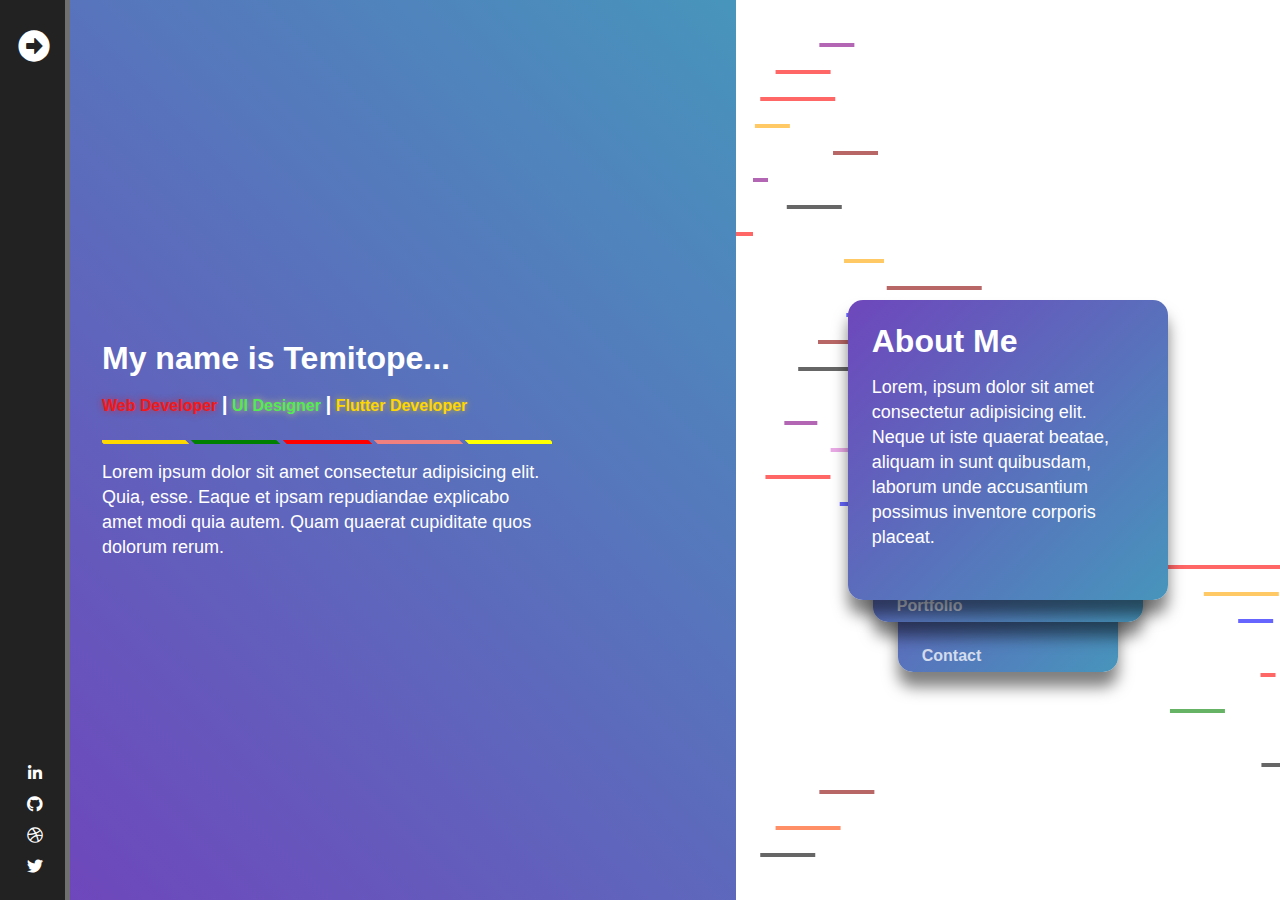
<file: index.html>
<!DOCTYPE html>
<html lang="en">

<head>
    <meta charset="UTF-8">
    <meta name="viewport" content="width=device-width, initial-scale=1.0">
    <meta http-equiv="X-UA-Compatible" content="ie=edge">
    <title>Adegoke Tope | Home</title>
    <link rel="stylesheet" href="css/fontawesome/css/all.css">
    <link rel="stylesheet" href="css/style.css">
    <style>
        .stack-2 a {
            position: absolute;
            text-transform: capitalize;
            font-weight: bold;
            bottom: 7px;
            cursor: pointer;
            color: rgba(255, 255, 255, 0.75);
        }

        .stack-3 a {
            position: absolute;
            text-transform: capitalize;
            font-weight: bold;
            bottom: 7px;
            cursor: pointer;
            color: rgba(255, 255, 255, 0.75);
        }
    </style>
</head>

<body>
    <div id="root">
        <div class="container__full">
            <aside class="sidebar">
                <div class="sidebar--container">
                    <a href="#" class="menu-toggle">
                        <i class="fas fa-arrow-alt-circle-right icon icon__big   "></i>
                    </a>
                    <div class="sidebar--social-icons">
                        <a href="#" class="icon">
                            <i class="fab fa-linkedin-in    "></i>
                        </a>
                        <a href="#" class="icon">
                            <i class="fab fa-github    "></i>
                        </a>
                        <a href="#" class="icon">
                            <i class="fab fa-dribbble    "></i>
                        </a>
                        <a href="#" class="icon">
                            <i class="fab fa-twitter    "></i>
                        </a>
                    </div>
                </div>
                <div class="sidebar__full">
                    <div class="sidebar__container-full">
                        <a href="index.html" class="sidebar-link">Home</a>
                        <a href="aboutme.html" class="sidebar-link">About Me</a>
                        <a href="portfolio.html" class="sidebar-link">Portfolio</a>
                        <a href="contact.html" class="sidebar-link">Contact</a>
                    </div>
                </div>
            </aside>
            <div class="section main">
                <div class="side-1">
                    <div id="home">
                        <h2 class="heading">
                            My name is Temitope...
                        </h2>
                        <div class="precontext">
                            <span> Web Developer </span>
                            <span>|</span>
                            <span>UI Designer</span>
                            <span>|</span>
                            <span>Flutter Developer</span>
                        </div>
                        <div class="line">
                            <hr>
                            <hr>
                            <hr>
                            <hr>
                            <hr>
                        </div>
                        <p class="context">
                            Lorem ipsum dolor sit amet consectetur adipisicing elit. Quia, esse. Eaque et ipsam
                            repudiandae
                            explicabo amet modi quia autem. Quam quaerat cupiditate quos dolorum rerum.
                        </p>
                    </div>
                </div>
                <div class="side-2">
                    <div class="card stack-1">
                        <h2 class="heading">
                            <a class="heading--link" href="aboutme.html">About Me</a>
                        </h2>
                        <p class="context">
                            Lorem, ipsum dolor sit amet consectetur adipisicing elit. Neque ut iste quaerat beatae,
                            aliquam in sunt quibusdam, laborum unde accusantium possimus inventore corporis placeat.
                        </p>
                    </div>
                    <div class="card stack-2">
                        <a href="portfolio.html">Portfolio</a>
                    </div>
                    <div class="card stack-3">
                        <a href="contact.html">Contact</a>
                    </div>
                    <div class="designs">
                        <!-- Shape 1 -->
                        <!-- <svg xmlns="http://www.w3.org/2000/svg" width="28" height="29" viewBox="0 0 28 29">
                            <rect class="a-shape-1" width="28" height="29" />
                        </svg> -->
                        <!-- Shape 2 -->
                        <!-- <svg xmlns="http://www.w3.org/2000/svg" width="23" height="22" viewBox="0 0 23 22">
                            <g class="a-shape-2">
                                <rect class="b-shape-2" width="23" height="22" />
                                <rect class="c-shape-2" x="2.5" y="2.5" width="18" height="17" />
                            </g>
                        </svg> -->
                        <!-- Shape 3 -->
                        <!-- <svg xmlns="http://www.w3.org/2000/svg" width="40" height="42" viewBox="0 0 40 42">
                            <g class="a-shape-3">
                                <path class="b-shape-3" d="M26.154,0,40,42,0,35.28Z" />
                                <path class="c-shape-3"
                                    d="M 24.42559242248535 10.72721862792969 L 8.877056121826172 31.70127487182617 L 32.65716552734375 35.69633483886719 L 24.42559242248535 10.72721862792969 M 26.15385055541992 0 L 40 42 L 0 35.27999877929688 L 26.15385055541992 0 Z" />
                            </g>
                        </svg> -->
                        <!-- Shape 4 -->
                        <!-- <svg xmlns="http://www.w3.org/2000/svg" width="26" height="24" viewBox="0 0 26 24">
                            <g class="a-shape-4">
                                <rect class="b-shape-4" width="26" height="24" rx="10" />
                                <rect class="c-shape-4" x="2.5" y="2.5" width="21" height="19" rx="7.5" />
                            </g>
                        </svg> -->
                        <!-- Shape 5 -->
                        <!-- <svg xmlns="http://www.w3.org/2000/svg" width="38" height="33" viewBox="0 0 38 33">
                            <g class="a-shape-5">
                                <rect class="b-shape-5" width="38" height="33" rx="15" />
                                <rect class="c-shape-5" x="2.5" y="2.5" width="33" height="28" rx="12.5" />
                            </g>
                        </svg> -->
                        <!-- Shape 6 -->

                    </div>
                </div>
            </div>
        </div>
    </div>

    <script src="./js/anime.min.js"></script>
    <script src="./js/app.js"></script>
</body>

</html>
</file>
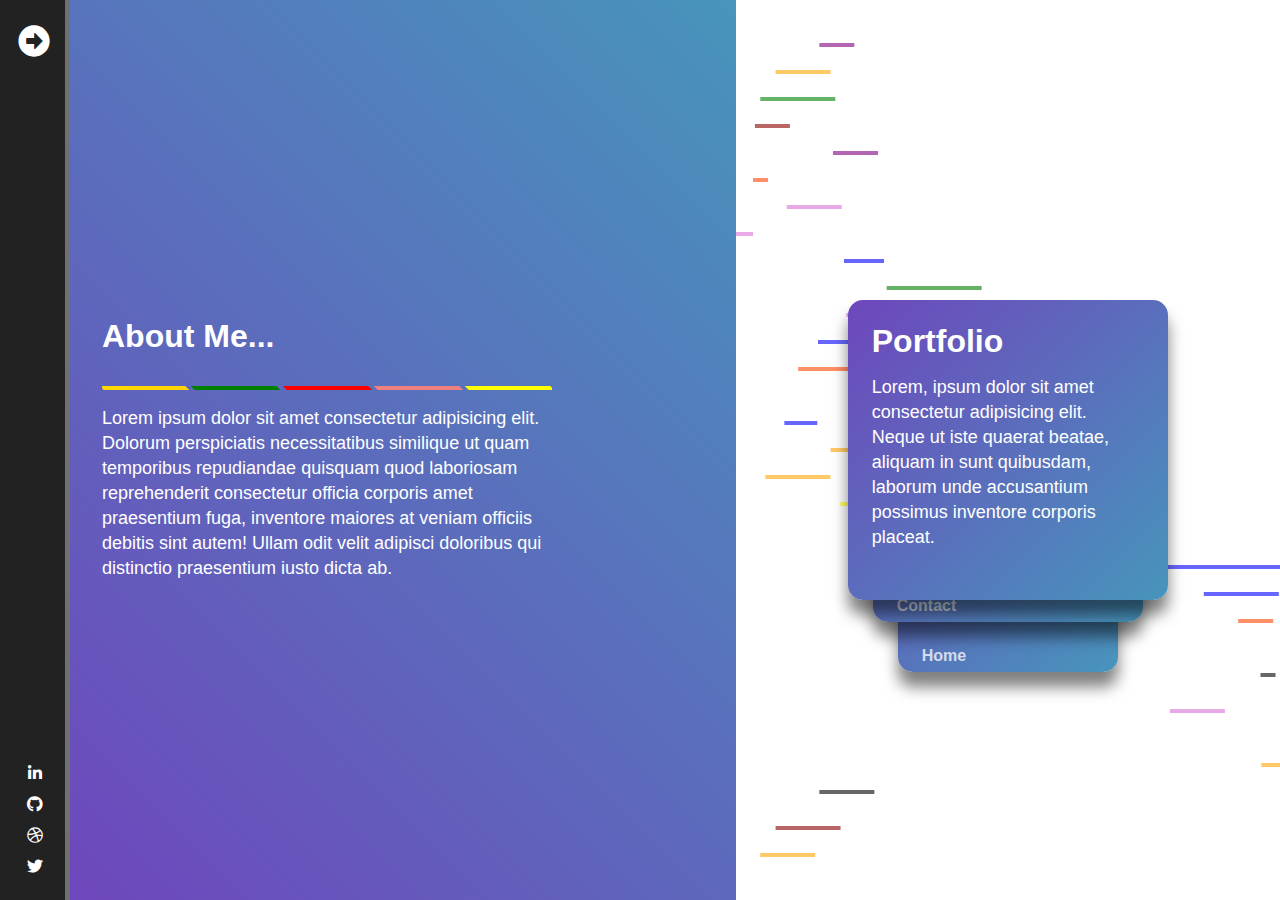
<file: aboutme.html>
<!DOCTYPE html>
<html lang="en">

<head>
    <meta charset="UTF-8">
    <meta name="viewport" content="width=device-width, initial-scale=1.0">
    <meta http-equiv="X-UA-Compatible" content="ie=edge">
    <title>Adegoke Tope | About</title>
    <link rel="stylesheet" href="css/fontawesome/css/all.css">
    <link rel="stylesheet" href="css/style.css">
    <style>
        .stack-2 a {
            position: absolute;
            text-transform: capitalize;
            font-weight: bold;
            bottom: 7px;
            cursor: pointer;
            color: rgba(255, 255, 255, 0.75);
        }

        .stack-3 a {
            position: absolute;
            text-transform: capitalize;
            font-weight: bold;
            bottom: 7px;
            cursor: pointer;
            color: rgba(255, 255, 255, 0.75);
        }
    </style>
</head>

<body>
    <div id="root">
        <div class="container__full">
            <aside class="sidebar">
                <div class="sidebar--container">
                    <a href="" class="menu-toggle icon icon__big">
                        <i class="fas fa-arrow-alt-circle-right    "></i>
                    </a>
                    <div class="sidebar--social-icons">
                        <a href="#">
                            <i class="icon fab fa-linkedin-in    "></i>
                        </a>
                        <a href="#">
                            <i class="icon fab fa-github    "></i>
                        </a>
                        <a href="#">
                            <i class="icon fab fa-dribbble    "></i>
                        </a>
                        <a href="#">
                            <i class="icon fab fa-twitter    "></i>
                        </a>
                    </div>
                </div>
                <div class="sidebar__full">
                    <div class="sidebar__container-full">
                        <a href="index.html" class="sidebar-link">Home</a>
                        <a href="aboutme.html" class="sidebar-link">About Me</a>
                        <a href="portfolio.html" class="sidebar-link">Portfolio</a>
                        <a href="contact.html" class="sidebar-link">Contact</a>
                    </div>
                </div>
            </aside>
            <div class="section main">
                <div class="side-1">
                    <div id="home">
                        <h2 class="heading">
                            About Me...
                        </h2>
                        <div class="line">
                            <hr>
                            <hr>
                            <hr>
                            <hr>
                            <hr>
                        </div>
                        <p class="context">
                            Lorem ipsum dolor sit amet consectetur adipisicing elit. Dolorum perspiciatis necessitatibus
                            similique ut quam temporibus repudiandae quisquam quod laboriosam reprehenderit consectetur
                            officia corporis amet praesentium fuga, inventore maiores at veniam officiis debitis sint
                            autem! Ullam odit velit adipisci doloribus qui distinctio praesentium iusto dicta ab.
                        </p>
                    </div>
                </div>
                <div class="side-2">
                    <div class="card stack-1">
                        <h2 class="heading">
                            <a href="portfolio.html">Portfolio</a>
                        </h2>
                        <p class="context">
                            Lorem, ipsum dolor sit amet consectetur adipisicing elit. Neque ut iste quaerat beatae,
                            aliquam in sunt quibusdam, laborum unde accusantium possimus inventore corporis placeat.
                        </p>
                    </div>
                    <div class="card stack-2">
                        <a href="contact.html">Contact</a>
                    </div>
                    <div class="card stack-3">
                        <a href="index.html">Home</a>
                    </div>
                    <div class="designs">

                    </div>
                </div>
            </div>
        </div>
    </div>

    <script src="./js/anime.min.js"></script>
    <script src="./js/app.js"></script>
</body>

</html>
</file>
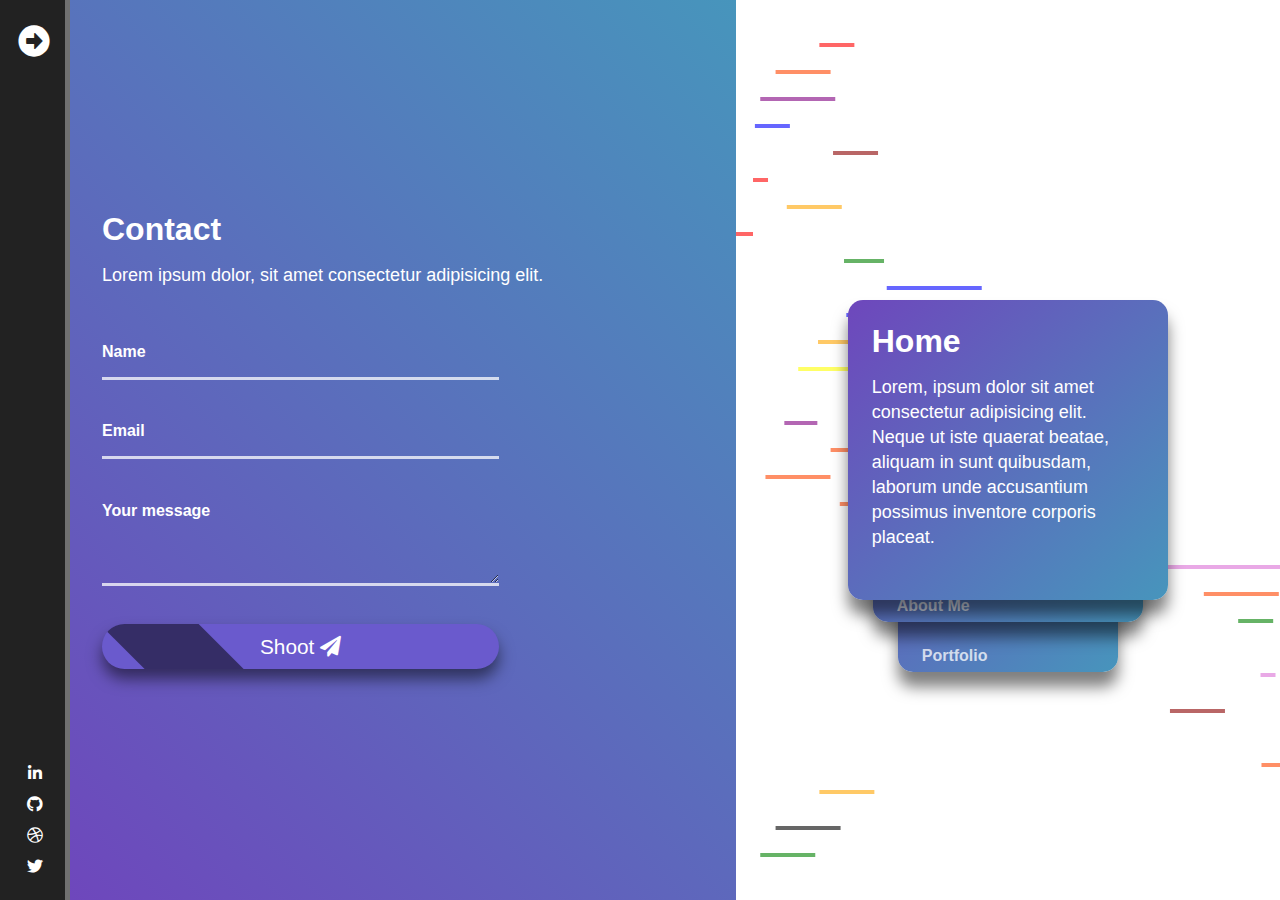
<file: contact.html>
<!DOCTYPE html>
<html lang="en">

<head>
    <meta charset="UTF-8">
    <meta name="viewport" content="width=device-width, initial-scale=1.0">
    <meta http-equiv="X-UA-Compatible" content="ie=edge">
    <title>Adegoke Tope | Contact</title>
    <link rel="stylesheet" href="css/fontawesome/css/all.css">
    <link rel="stylesheet" href="css/style.css">
    <link rel="stylesheet" href="css/contact.css">
    <style>
        .stack-2 a {
            position: absolute;
            text-transform: capitalize;
            font-weight: bold;
            bottom: 7px;
            cursor: pointer;
            color: rgba(255, 255, 255, 0.75);
        }

        .stack-3 a {
            position: absolute;
            text-transform: capitalize;
            font-weight: bold;
            bottom: 7px;
            cursor: pointer;
            color: rgba(255, 255, 255, 0.75);
        }
    </style>
</head>

<body>
    <div id="root">
        <div class="container__full">
            <aside class="sidebar">
                <div class="sidebar--container">
                    <a href="" class="menu-toggle icon icon__big">
                        <i class="fas fa-arrow-alt-circle-right    "></i>
                    </a>
                    <div class="sidebar--social-icons">
                        <a href="#">
                            <i class="icon fab fa-linkedin-in    "></i>
                        </a>
                        <a href="#">
                            <i class="icon fab fa-github    "></i>
                        </a>
                        <a href="#">
                            <i class="icon fab fa-dribbble    "></i>
                        </a>
                        <a href="#">
                            <i class="icon fab fa-twitter    "></i>
                        </a>
                    </div>
                </div>
                <div class="sidebar__full">
                    <div class="sidebar__container-full">
                        <a href="index.html" class="sidebar-link">Home</a>
                        <a href="aboutme.html" class="sidebar-link">About Me</a>
                        <a href="portfolio.html" class="sidebar-link">Portfolio</a>
                        <a href="contact.html" class="sidebar-link">Contact</a>
                    </div>
                </div>
            </aside>
            <div class="section main">
                <div class="side-1">
                    <div id="home">
                        <h2 class="heading">
                            Contact
                        </h2>
                        <div class="context">
                            <p>Lorem ipsum dolor, sit amet consectetur adipisicing elit.</p>
                            <form class="contact-form" action="post">
                                <div class="form-group">
                                    <input type="text" name="name" id="name" required>
                                    <label for="name">Name</label>
                                </div>
                                <div class="form-group">
                                    <input type="text" name="email" id="email" required>
                                    <label for="email">Email</label>
                                </div>
                                <div class="form-group">
                                    <textarea name="message" id="message" cols="10" rows="3" required></textarea>
                                    <label for="message">Your message</label>
                                </div>
                                <div class="form-group">
                                    <button type="submit">Shoot <i class="fas fa-paper-plane    "></i></button>
                                </div>
                            </form>
                        </div>
                    </div>
                </div>
                <div class="side-2">
                    <div class="card stack-1">
                        <h2 class="heading">
                            <a href="index.html">Home</a>
                        </h2>
                        <p class="context">
                            Lorem, ipsum dolor sit amet consectetur adipisicing elit. Neque ut iste quaerat beatae,
                            aliquam in sunt quibusdam, laborum unde accusantium possimus inventore corporis placeat.
                        </p>
                    </div>
                    <div class="card stack-2">
                        <a href="aboutme.html">About Me</a>
                    </div>
                    <div class="card stack-3">
                        <a href="portfolio.html">Portfolio</a>
                    </div>
                    <div class="designs">

                    </div>
                </div>
            </div>
        </div>
    </div>

    <script src="./js/anime.min.js"></script>
    <script src="./js/app.js"></script>
</body>

</html>
</file>
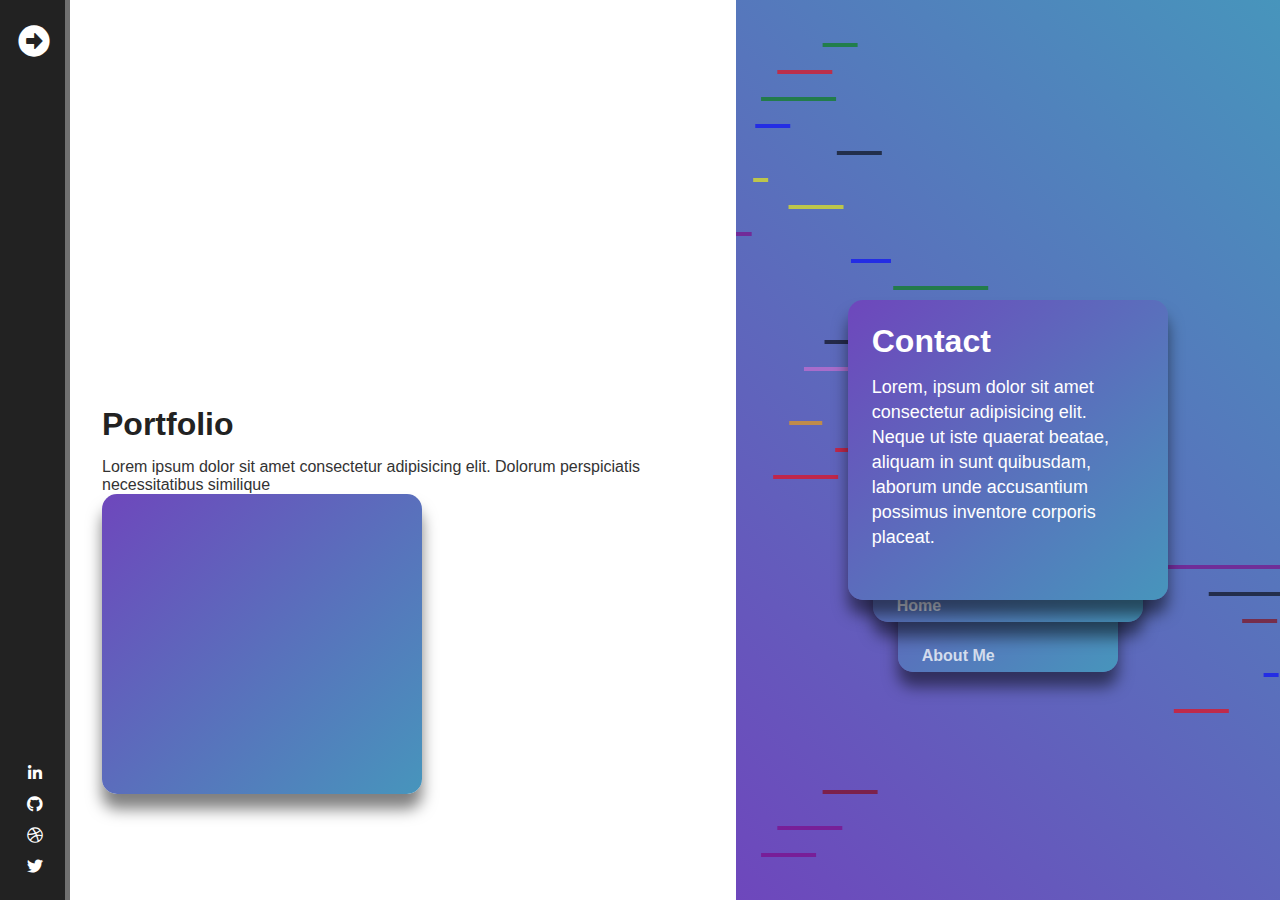
<file: portfolio.html>
<!DOCTYPE html>
<html lang="en">

<head>
    <meta charset="UTF-8">
    <meta name="viewport" content="width=device-width, initial-scale=1.0">
    <meta http-equiv="X-UA-Compatible" content="ie=edge">
    <title>Adegoke Tope | Portfolio</title>
    <link rel="stylesheet" href="css/fontawesome/css/all.css">
    <link rel="stylesheet" href="css/style.css">
    <link rel="stylesheet" href="css/portfolio.css">
    <style>
        .stack-2 a {
            position: absolute;
            text-transform: capitalize;
            font-weight: bold;
            bottom: 7px;
            cursor: pointer;
            color: rgba(255, 255, 255, 0.75);
        }

        .stack-3 a {
            position: absolute;
            text-transform: capitalize;
            font-weight: bold;
            bottom: 7px;
            cursor: pointer;
            color: rgba(255, 255, 255, 0.75);
        }
    </style>
</head>

<body>
    <div id="root">
        <div class="container__full">
            <aside class="sidebar">
                <div class="sidebar--container">
                    <a href="" class="menu-toggle icon icon__big">
                        <i class="fas fa-arrow-alt-circle-right    "></i>
                    </a>
                    <div class="sidebar--social-icons">
                        <a href="#">
                            <i class="icon fab fa-linkedin-in    "></i>
                        </a>
                        <a href="#">
                            <i class="icon fab fa-github    "></i>
                        </a>
                        <a href="#">
                            <i class="icon fab fa-dribbble    "></i>
                        </a>
                        <a href="#">
                            <i class="icon fab fa-twitter    "></i>
                        </a>
                    </div>
                </div>
                <div class="sidebar__full">
                    <div class="sidebar__container-full">
                        <a href="index.html" class="sidebar-link">Home</a>
                        <a href="aboutme.html" class="sidebar-link">About Me</a>
                        <a href="portfolio.html" class="sidebar-link">Portfolio</a>
                        <a href="contact.html" class="sidebar-link">Contact</a>
                    </div>
                </div>
            </aside>
            <div class="section main">
                <div class="side-1">
                    <div id="home">
                        <h2 class="heading">
                            Portfolio
                        </h2>
                        <p class="context">
                            <p>Lorem ipsum dolor sit amet consectetur adipisicing elit. Dolorum perspiciatis
                                necessitatibus
                                similique</p>

                        <div class="projects">
                            <div class="card">
                                
                            </div>
                        </div>

                    </div>
                </div>
                <div class="side-2">
                    <div class="card stack-1">
                        <h2 class="heading">
                            <a href="contact.html">Contact</a>
                        </h2>
                        <p class="context">
                            Lorem, ipsum dolor sit amet consectetur adipisicing elit. Neque ut iste quaerat beatae,
                            aliquam in sunt quibusdam, laborum unde accusantium possimus inventore corporis placeat.
                        </p>
                    </div>
                    <div class="card stack-2">
                        <a href="index.html">Home</a>
                    </div>
                    <div class="card stack-3">
                        <a href="aboutme.html">About Me</a>
                    </div>
                    <div class="designs">

                    </div>
                </div>
            </div>
        </div>
    </div>

    <script src="./js/anime.min.js"></script>
    <script src="./js/app.js"></script>
</body>

</html>
</file>
<file: css/style.css>
@font-face {
    font-family: "Montserrat";
    src: url("../fonts/Montserrat-Regular.otf") format("oft")
}

* {
    box-sizing: border-box;
    padding: 0;
    margin: 0;
}

a {
    text-decoration: none;
}

html,
body {
    width: 100vw;
    height: 100vh;
    color: #222222;
    font-family: 'Montserrat', 'Segoe UI', Tahoma, Geneva, Verdana, sans-serif;
    font-weight: 500;
}

#root {
    width: 100%;
    height: 100%;
}

.container__full {
    width: inherit;
    height: inherit;
    display: flex;
    flex: 1 1 auto;
    flex-flow: row nowrap;
}

.sidebar {
    height: inherit;
    width: 70px;
    background-color: #222222;
    display: flex;
    flex-flow: column nowrap;
    flex: 1 1 auto;
    border-right: 5px solid #707070;
}

.sidebar--container {
    padding: 0 .5rem;
    width: inherit;
    height: inherit;
    display: flex;
    flex-flow: column nowrap;
    justify-content: space-between;
    align-items: center;
}

.menu-toggle {
    margin-top: 1.5rem !important;
}

.sidebar--social-icons {
    margin-bottom: 1rem;
    display: flex;
    flex-flow: column nowrap;
    flex-basis: 1 1 auto;
    justify-content: center;
    align-items: center;
}

.icon {
    height: 20px;
    margin: .35rem 0;
    cursor: pointer;
    color: white;
    transition: 0.5s;
}

.icon:not(.icon__big):hover {
    transform: scale(1.2);
}

.icon__big {
    width: 35px;
    height: 35px;
    font-size: 2rem;
    transition: 0.5s;
}

.icon__big.open {
    transform: rotateZ(-180deg);
}

.sidebar__full {
    width: 0px;
    opacity: 0;
    height: 100%;
    background-color: #222;
    position: absolute;
    z-index: 1000;
    left: 70px;
    overflow: hidden;
    transition: 0.7s;
    transform-origin: top right;
}

.sidebar__full.show {
    width: 350px;
    opacity: 1;
}

.sidebar__container-full {
    display: flex;
    flex-flow: column nowrap;
    flex: 1 1 auto;
    align-items: center;
    justify-content: center;
    height: inherit;
    width: 100%;
}

.sidebar-link {
    color: white;
    font-size: 1.2rem;
    margin: 1rem;
    font-weight: bold;
    letter-spacing: 3px;
}

.section {}

.main {
    width: 100%;
    height: inherit;
    background-color: #fff;
    display: flex;
    flex: 1 1 auto;
    flex-flow: row nowrap;
}

.side-1 {
    width: 55%;
    height: inherit;
    background: linear-gradient(225deg, #4795BC, #6E47BC);
    display: flex;
    flex-flow: column wrap;
    flex-basis: 1 1 auto;
    justify-content: center;
    align-items: flex-start;
    padding: 2rem;
    color: #fff;
}

.side-1 .heading {
    margin-bottom: 1rem;
}

.side-1 .precontext {
    margin: 0.5rem 0;
}

.side-1 .precontext span {
    font-size: 1.3rem;
    font-weight: 700;
}


.side-1 .precontext span:nth-child(1) {
    font-size: 1rem;
    font-weight: 700;
    color: rgb(241, 25, 25);
    text-shadow: 0 0 7px rgba(241, 25, 25, 0.7);
}

.side-1 .precontext span:nth-child(3) {
    font-size: 1rem;
    font-weight: 700;
    color: rgb(82, 236, 82);
    text-shadow: 0 0 7px rgba(241, 236, 82, 0.7);
}

.side-1 .precontext span:nth-child(5) {
    font-size: 1rem;
    font-weight: 700;
    color: gold;
    text-shadow: 0 0 7px rgba(255, 215, 0, 0.7);
}

.line {
    display: flex;
    flex-flow: row nowrap;
    flex-basis: 1 1 auto;
    overflow: hidden;
    width: 450px;
    justify-content: space-between;
}

.line hr {
    background-color: #fff;
    transform: skewX(45deg);
    width: 85px;
    background-color: #fff;
    margin: 1rem 0;
}

.line hr:nth-child(1) {
    background-color: gold;
    border: 2px solid gold;
}

.line hr:nth-child(2) {
    background-color: green;
    border: 2px solid green;
}

.line hr:nth-child(3) {
    background-color: red;
    border: 2px solid red;
}

.line hr:nth-child(4) {
    background-color: lightcoral;
    border: 2px solid lightcoral;
}

.line hr:nth-child(5) {
    background-color: yellow;
    border: 2px solid yellow;
}

.side-1 .context {
    max-width: 450px;
}

.side-2 {
    width: 45%;
    height: inherit;
    display: flex;
    justify-content: center;
    align-items: center;
    flex: 1 1 auto;
    flex-flow: row nowrap;
    position: relative;
    overflow: hidden;
}


.heading--link {
    color: white;

}

.card {
    border-radius: 15px;
    color: white;
    background: linear-gradient(-45deg, #4795BC, #6E47BC);
    max-width: 320px;
    width: 320px;
    height: 300px;
    padding: 1.5rem;
    box-shadow: 0 15px 15px rgba(0, 0, 0, 0.5);
    position: absolute;
}

.stack-1 {
    z-index: 4;
}

.stack-2 {
    z-index: 3;
    max-width: 270px;
    width: 270px;
    bottom: calc(57% - 235px);
}

.stack-3 {
    z-index: 2;
    max-width: 220px;
    width: 220px;
    bottom: calc(51.5% - 235px);
}

.heading {
    font-size: 2rem;
    line-height: 35px;
    margin-bottom: 1rem;
}

.heading a {
    color: white;
}

.context {
    font-size: 18px;
    line-height: 25px;
}

.designs {
    position: absolute;
    width: 100%;
    height: 100%;
    z-index: 1;
    display: flex;
    justify-content: space-evenly;
    align-items: left;
    flex-flow: column nowrap;
}

.designs div {
    position: absolute;
}

.designs div:nth-child(1) {
    top: 3%;
    width: 35px;
}

.designs div:nth-child(2) {
    top: 6%;
    width: 55px;
}

.designs div:nth-child(3) {
    top: 9%;
    width: 75px;
}

.designs div:nth-child(4) {
    top: 12%;
    width: 35px;
}

.designs div:nth-child(5) {
    top: 15%;
    width: 45px;
}

.designs div:nth-child(6) {
    top: 18%;
    width: 15px;
}

.designs div:nth-child(7) {
    top: 21%;
    width: 55px;
}

.designs div:nth-child(8) {
    top: 24%;
    width: 65px;
}

.designs div:nth-child(9) {
    top: 27%;
    width: 40px;
}

.designs div:nth-child(10) {
    top: 30%;
    width: 95px;
}

.designs div:nth-child(11) {
    top: 33%;
    width: 105px;
}

.designs div:nth-child(12) {
    top: 36%;
    width: 75px;
}

.designs div:nth-child(13) {
    top: 39%;
    width: 59px;
}

.designs div:nth-child(14) {
    top: 42%;
    width: 67px;
}

.designs div:nth-child(15) {
    top: 45%;
    width: 33px;
}

.designs div:nth-child(16) {
    top: 48%;
    width: 101px;
}

.designs div:nth-child(17) {
    top: 51%;
    width: 65px;
}

.designs div:nth-child(18) {
    top: 54%;
    width: 89px;
}

.designs div:nth-child(19) {
    top: 57%;
    width: 35px;
}

.designs div:nth-child(20) {
    top: 61%;
    width: 155px;
}

.designs div:nth-child(21) {
    top: 64%;
    width: 75px;
}

.designs div:nth-child(22) {
    top: 67%;
    width: 35px;
}

.designs div:nth-child(23) {
    top: 70%;
    width: 45px;
}

.designs div:nth-child(24) {
    top: 73%;
    width: 15px;
}

.designs div:nth-child(25) {
    top: 77%;
    width: 55px;
}

.designs div:nth-child(26) {
    top: 80%;
    width: 65px;
}

.designs div:nth-child(27) {
    top: 83%;
    width: 40px;
}

.designs div:nth-child(28) {
    top: 86%;
    width: 55px;
}

.designs div:nth-child(29) {
    top: 90%;
    width: 65px;
}

.designs div:nth-child(30) {
    top: 93%;
    width: 55px;
}

.designs div:nth-child(31) {
    top: 96%;
    width: 65px;
}


.designs svg {
    position: absolute;
}

.designs svg:nth-child(1) {
    top: 120px;
    left: 10px;
}

.designs svg:nth-child(1) .a-shape-1 {
    fill: #e84485;
}

/* .designs svg:nth-child(1) {
    animation: svg_one;
    animation-duration: 20s;
    animation-iteration-count: infinite;
    animation-timing-function: ease;
}

@keyframes svg_one {
    0% {
        top: 120px;
        left: 10px;
    }

    40% {
        top: 35%;
        left: 10%;
    }

    60% {
        top: 56%;
        left: 40px;
    }

    80% {
        top: 15%;
        left: 22%;
    }

    100% {
        top: 75%;
        left: 90%;
    }
} */

.stretched {
    height: 4px;
    opacity: 0.6;
}

.square {
    pointer-events: none;
    position: absolute;
    width: 35px;
    margin: 1rem;
}

.red {
    background-color: red;
}

.blue {
    background-color: blue;
}

.green {
    background-color: green;
}

.orange {
    background-color: orange;
}

.deepOrange {
    background-color: orangered;
}

.yellow {
    background-color: yellow;
}

.purple {
    background-color: purple;
}

.orchid {
    background-color: orchid;
}

.black {
    background-color: black;
}

.darkred {
    background-color: darkred;
}

@media screen and (max-width: 768px) {

    .sidebar__full.show {
        width: 250px;
    }

    .heading {
        font-size: 1.5rem;
    }

    .precontext {
        font-size: 1rem;
    }

    .precontext span:nth-child(even) {
        display: none;
    }

    .precontext span:nth-child(odd) {
        display: block;
    }

    .line {
        display: none;
    }

    .context {
        font-size: 0.9rem;
    }

    .side-2 {
        display: none;
    }

    .side-1 {
        width: 100%;
        padding: 1.5rem;
    }

}
</file>
<file: css/contact.css>
.context {
    display: flex;
    flex: 1 1 auto;
    flex-flow: column nowrap;
}

.contact-form {
    display: flex;
    flex: 1 1 auto;
    flex-flow: column nowrap;
    margin-top: 2rem;
}

.form-group {
    width: 100%;
    position: relative;
    margin: 1.2rem 0;
}

.form-group input,
.form-group textarea {
    outline: none;
    border: none;
    border-bottom: 3px solid rgba(255, 255, 255, 0.75);
    background-color: transparent;
    display: block;
    width: 90%;
    padding: 0.5rem;
    font-size: 1.2rem;
    color: white;
    transition: 0.7s;
}

.form-group input::after {
    position: absolute;
    content: ' ';
    width: 90%;
    height: 5px;
    background-color: red;

}

.form-group input:focus~label,
.form-group input:valid~label {
    top: -25px;
    font-size: 0.8rem;
}


.form-group textarea::after {
    position: absolute;
    content: ' ';
    width: 90%;
    height: 5px;
    background-color: red;
}

.form-group textarea:focus~label,
.form-group textarea:valid~label {
    top: -25px;
    font-size: 0.8rem;
}

.form-group label {
    position: absolute;
    top: 0;
    display: block;
    font-size: 1rem;
    font-weight: bold;
    transition: 0.7s;
}

.form-group button {
    padding: 0.65rem 1rem;
    background-color: slateblue;
    color: #fff;
    border: none;
    border-radius: 25px;
    font-size: 1.3rem;
    cursor: pointer;
    width: 90%;
    box-shadow: 0 10px 15px rgba(0, 0, 0, 0.5);
    transition: 0.7s;
    position: relative;
    overflow: hidden;
}

.form-group button::after {
    content: ' ';
    position: absolute;
    background: rgba(0, 0, 0, 0.5);
    top: 0;
    left: 20px;
    width: 25%;
    height: 100%;
    transform: skewX(45deg);
    transition: 0.7s;
    ;
}

.form-group button:hover::after {
    left: 90%;
}

@media screen and (max-width: 768px) {
    .contact-form {
        margin-top: 1rem;
    }
}
</file>
<file: css/portfolio.css>
.side-2 {
    background: linear-gradient(225deg, #4795BC, #6E47BC);
}

.side-1 {
    background: #fff;
    color: #333;
}

.heading {
    color: #222;
}
</file>
